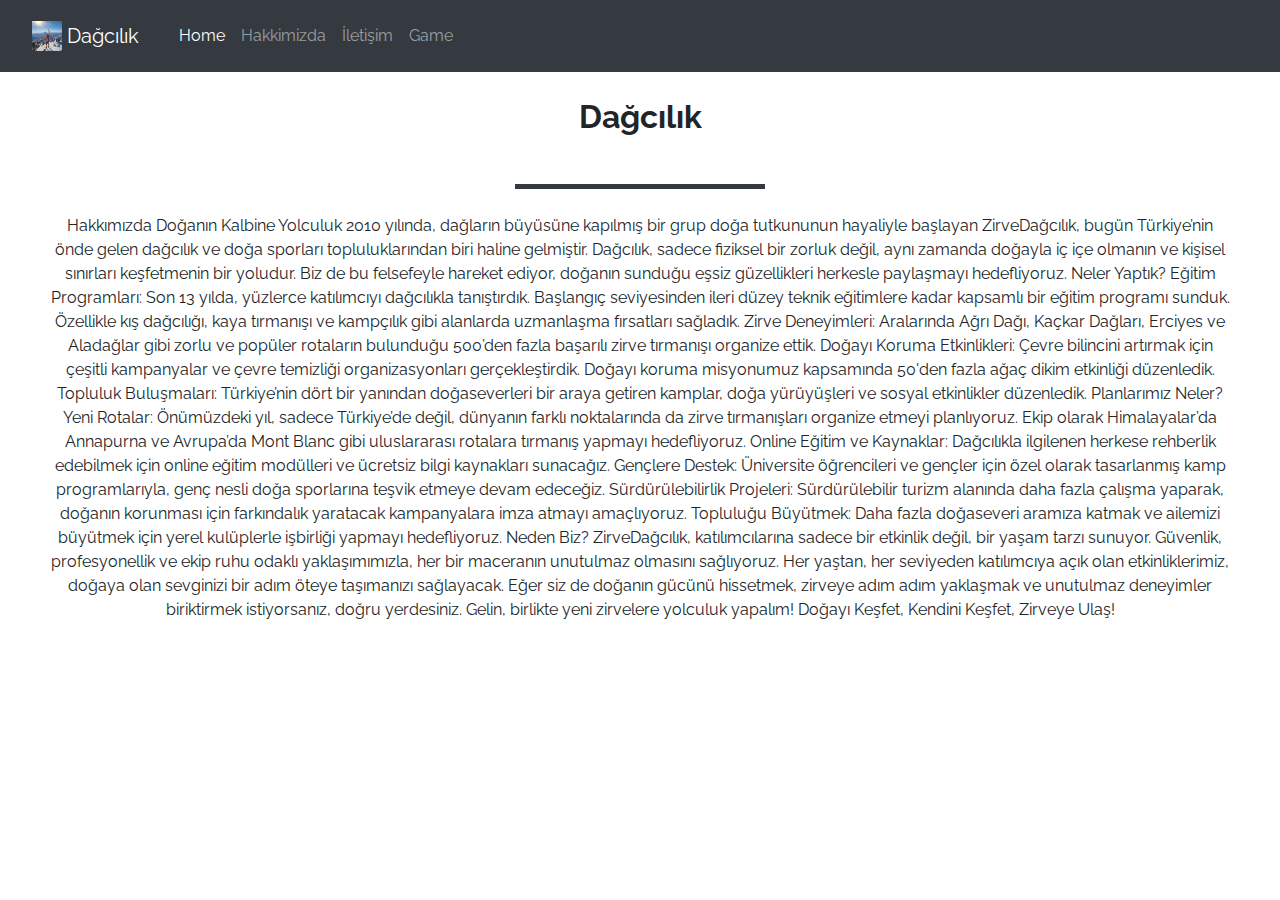
<file: index.html>
<!doctype html>
<html lang="en">
  <head>
    <!-- Required meta tags -->
    <meta charset="utf-8">
    <meta name="viewport" content="width=device-width, initial-scale=1, shrink-to-fit=no">

    <!-- Bootstrap CSS -->
    <link rel="stylesheet" href="https://cdn.jsdelivr.net/npm/bootstrap@4.0.0/dist/css/bootstrap.min.css" integrity="sha384-Gn5384xqQ1aoWXA+058RXPxPg6fy4IWvTNh0E263XmFcJlSAwiGgFAW/dAiS6JXm" crossorigin="anonymous">
<link rel="preconnect" href="https://fonts.googleapis.com">
<link rel="preconnect" href="https://fonts.gstatic.com" crossorigin>
<link href="https://fonts.googleapis.com/css2?family=Raleway:wght@100..900&display=swap" rel="stylesheet">
    <title>Dağcılık</title>
      
    <link rel="stylesheet" href="sytle.css">
      
      <link href=https://cdnjs.cloudflare.com/ajax/libs/font-awesome/6.7.2/css/all.min.css>
  </head>
  <body>

      
      
    
 <nav class="navbar navbar-expand-lg navbar-dark bg-dark fixed-top">
 <!-- Image and text -->
<nav class="navbar navbar-dark bg-dark fixed top">
  <a class="navbar-brand" href="#">
    <img src="4.jpg" width="30" height="30" class="d-inline-block align-top" alt="">
Dağcılık
  </a>
</nav>
  <button class="navbar-toggler" type="button" data-toggle="collapse" data-target="#navbarSupportedContent" aria-controls="navbarSupportedContent" aria-expanded="false" aria-label="Toggle navigation">
    <span class="navbar-toggler-icon"></span>
  </button>

  <div class="collapse navbar-collapse  " id="navbarSupportedContent">
    <ul class="navbar-nav ">
      <li class="nav-item active">
        <a class="nav-link" href="index2.html">Home <span class="sr-only">(current)</span></a>
      </li>
      <li class="nav-item">
        <a class="nav-link" href="index.html">Hakkimizda</a>
      </li>
      
     
    
      <li class="nav-item">
        <a class="nav-link" href="index3.html">İletişim</a>
      </li>
    
      <li class="nav-item">
        <a class="nav-link" href="index4.html">Game</a>
      </ul>
  </div>
</nav>
 
      
      <!--Hakkımızda Başlangıç -->
      
      <section class="p-5 text-center">
      <div class="container" ></div>
        <h2 class="mb-5 font-weight-bold">Dağcılık</h2>
          
          
          <hr class="ayrac"><i class="fa-brands fa-rocketchat"></i>

          
<p> Hakkımızda
Doğanın Kalbine Yolculuk

2010 yılında, dağların büyüsüne kapılmış bir grup doğa tutkununun hayaliyle başlayan ZirveDağcılık, bugün Türkiye’nin önde gelen dağcılık ve doğa sporları topluluklarından biri haline gelmiştir. Dağcılık, sadece fiziksel bir zorluk değil, aynı zamanda doğayla iç içe olmanın ve kişisel sınırları keşfetmenin bir yoludur. Biz de bu felsefeyle hareket ediyor, doğanın sunduğu eşsiz güzellikleri herkesle paylaşmayı hedefliyoruz.

Neler Yaptık?
Eğitim Programları: Son 13 yılda, yüzlerce katılımcıyı dağcılıkla tanıştırdık. Başlangıç seviyesinden ileri düzey teknik eğitimlere kadar kapsamlı bir eğitim programı sunduk. Özellikle kış dağcılığı, kaya tırmanışı ve kampçılık gibi alanlarda uzmanlaşma fırsatları sağladık.
Zirve Deneyimleri: Aralarında Ağrı Dağı, Kaçkar Dağları, Erciyes ve Aladağlar gibi zorlu ve popüler rotaların bulunduğu 500’den fazla başarılı zirve tırmanışı organize ettik.
Doğayı Koruma Etkinlikleri: Çevre bilincini artırmak için çeşitli kampanyalar ve çevre temizliği organizasyonları gerçekleştirdik. Doğayı koruma misyonumuz kapsamında 50'den fazla ağaç dikim etkinliği düzenledik.
Topluluk Buluşmaları: Türkiye’nin dört bir yanından doğaseverleri bir araya getiren kamplar, doğa yürüyüşleri ve sosyal etkinlikler düzenledik.
Planlarımız Neler?
Yeni Rotalar: Önümüzdeki yıl, sadece Türkiye’de değil, dünyanın farklı noktalarında da zirve tırmanışları organize etmeyi planlıyoruz. Ekip olarak Himalayalar’da Annapurna ve Avrupa’da Mont Blanc gibi uluslararası rotalara tırmanış yapmayı hedefliyoruz.
Online Eğitim ve Kaynaklar: Dağcılıkla ilgilenen herkese rehberlik edebilmek için online eğitim modülleri ve ücretsiz bilgi kaynakları sunacağız.
Gençlere Destek: Üniversite öğrencileri ve gençler için özel olarak tasarlanmış kamp programlarıyla, genç nesli doğa sporlarına teşvik etmeye devam edeceğiz.
Sürdürülebilirlik Projeleri: Sürdürülebilir turizm alanında daha fazla çalışma yaparak, doğanın korunması için farkındalık yaratacak kampanyalara imza atmayı amaçlıyoruz.
Topluluğu Büyütmek: Daha fazla doğaseveri aramıza katmak ve ailemizi büyütmek için yerel kulüplerle işbirliği yapmayı hedefliyoruz.
Neden Biz?
ZirveDağcılık, katılımcılarına sadece bir etkinlik değil, bir yaşam tarzı sunuyor. Güvenlik, profesyonellik ve ekip ruhu odaklı yaklaşımımızla, her bir maceranın unutulmaz olmasını sağlıyoruz. Her yaştan, her seviyeden katılımcıya açık olan etkinliklerimiz, doğaya olan sevginizi bir adım öteye taşımanızı sağlayacak.

Eğer siz de doğanın gücünü hissetmek, zirveye adım adım yaklaşmak ve unutulmaz deneyimler biriktirmek istiyorsanız, doğru yerdesiniz. Gelin, birlikte yeni zirvelere yolculuk yapalım!

Doğayı Keşfet, Kendini Keşfet, Zirveye Ulaş!</p>


      



          
          
      
      </section>
      
    <!-- Optional JavaScript -->
    <!-- jQuery first, then Popper.js, then Bootstrap JS -->
    <script src="https://code.jquery.com/jquery-3.2.1.slim.min.js" integrity="sha384-KJ3o2DKtIkvYIK3UENzmM7KCkRr/rE9/Qpg6aAZGJwFDMVNA/GpGFF93hXpG5KkN" crossorigin="anonymous"></script>
    <script src="https://cdn.jsdelivr.net/npm/popper.js@1.12.9/dist/umd/popper.min.js" integrity="sha384-ApNbgh9B+Y1QKtv3Rn7W3mgPxhU9K/ScQsAP7hUibX39j7fakFPskvXusvfa0b4Q" crossorigin="anonymous"></script>
    <script src="https://cdn.jsdelivr.net/npm/bootstrap@4.0.0/dist/js/bootstrap.min.js" integrity="sha384-JZR6Spejh4U02d8jOt6vLEHfe/JQGiRRSQQxSfFWpi1MquVdAyjUar5+76PVCmYl" crossorigin="anonymous"></script>
  </body>
</html>
</file>
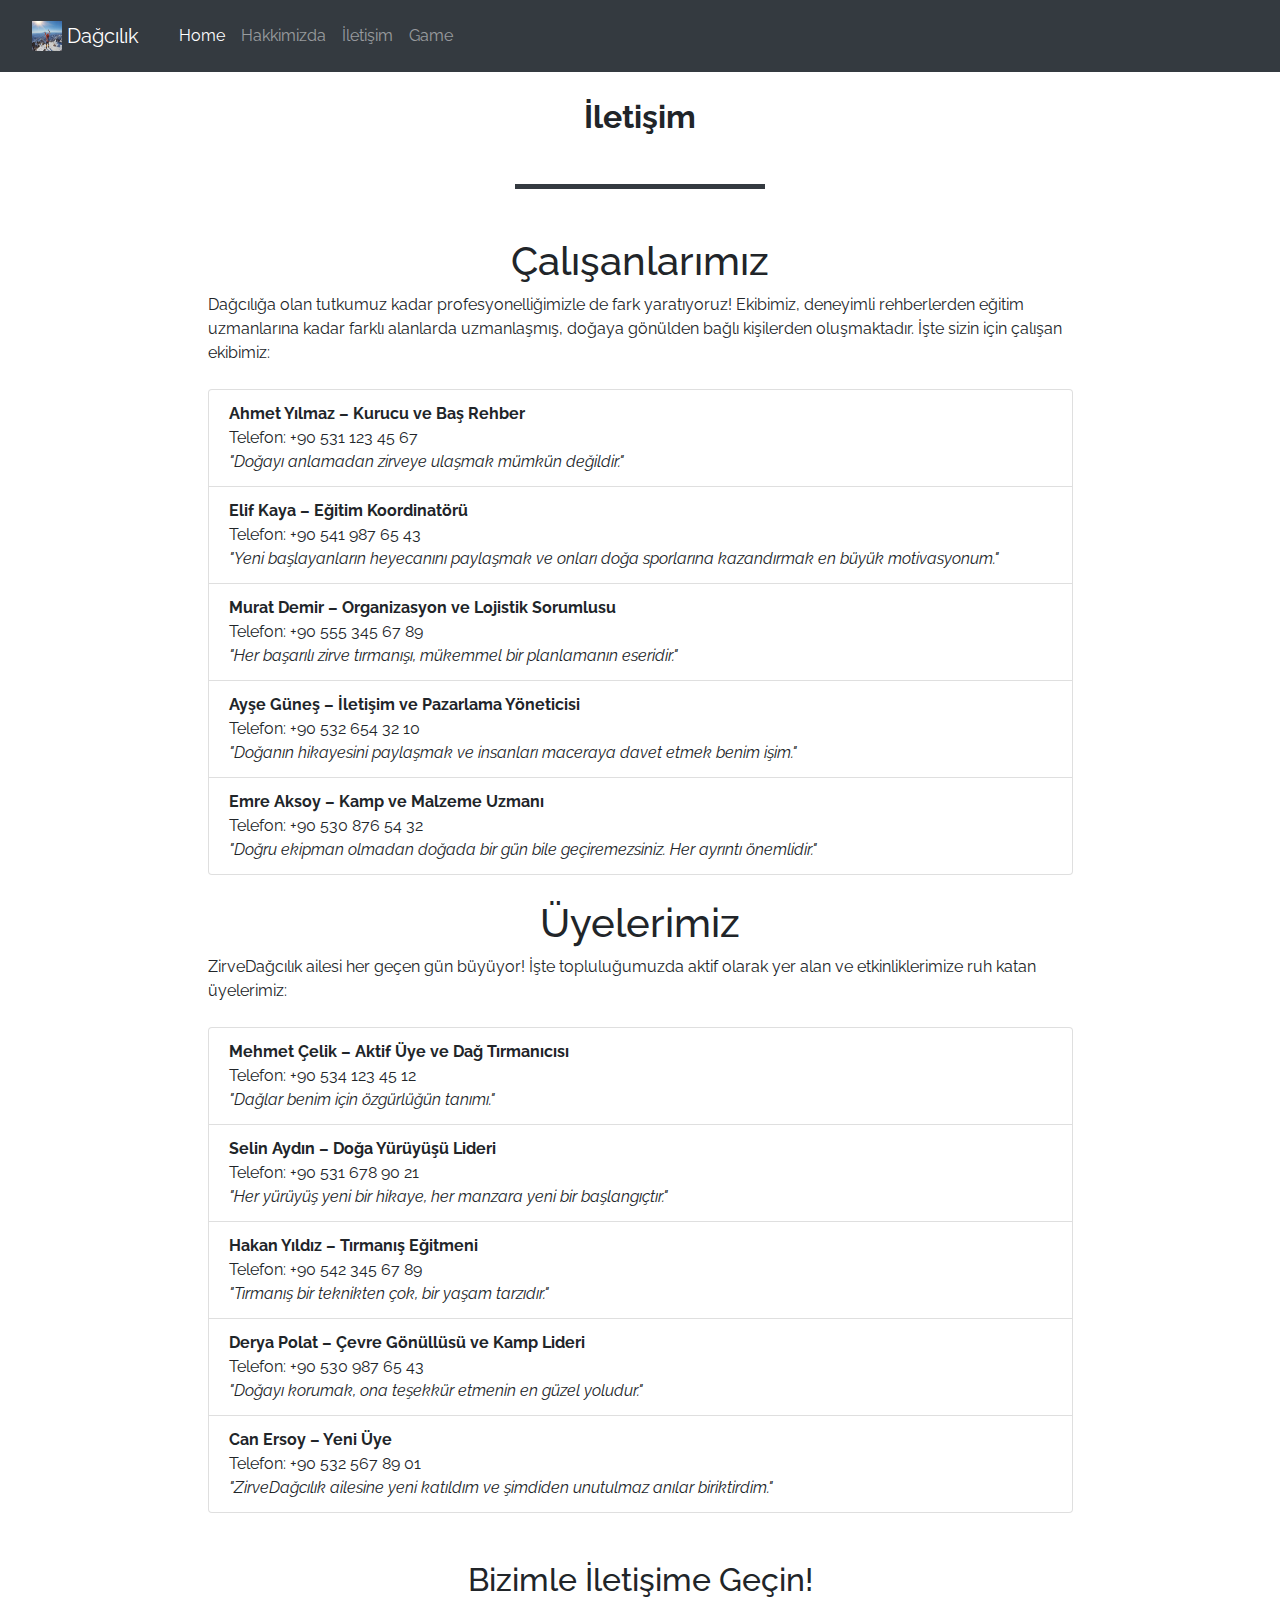
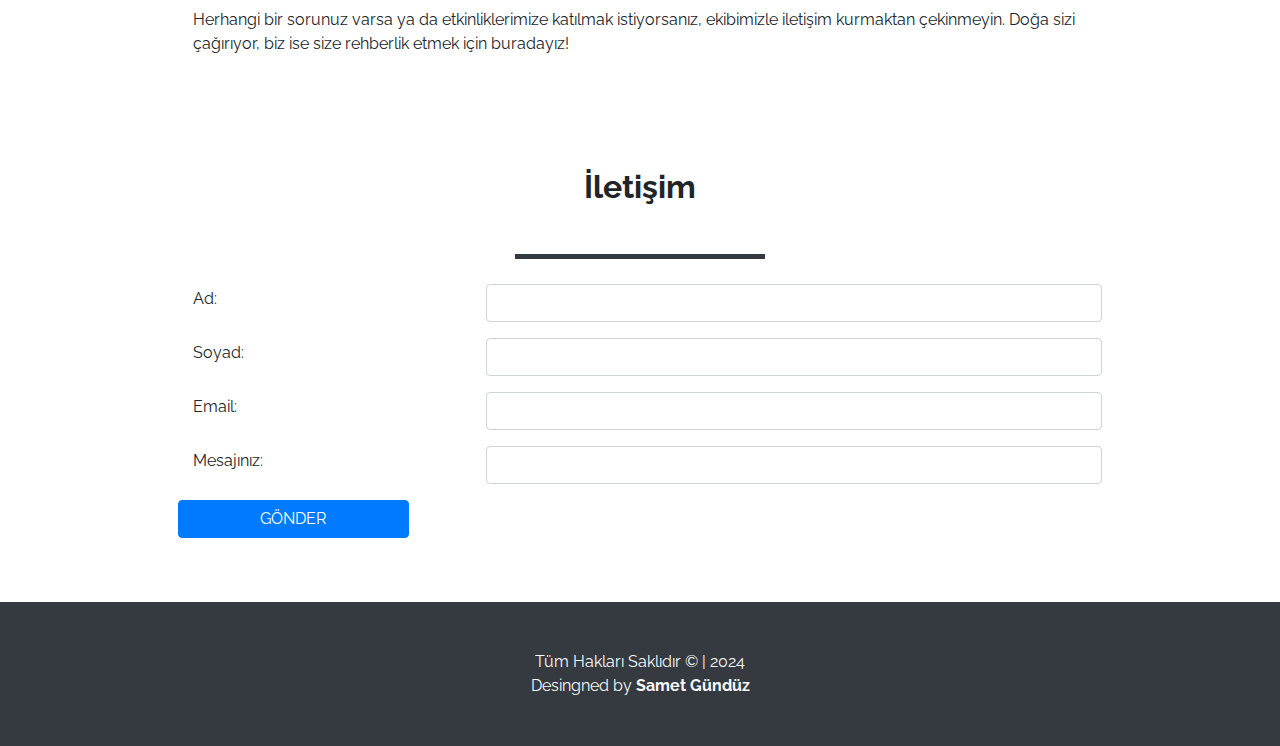
<file: index3.html>
<!doctype html>
<html lang="en">
  <head>
    <!-- Required meta tags -->
    <meta charset="utf-8">
    <meta name="viewport" content="width=device-width, initial-scale=1, shrink-to-fit=no">

    <!-- Bootstrap CSS -->
    <link rel="stylesheet" href="https://cdn.jsdelivr.net/npm/bootstrap@4.0.0/dist/css/bootstrap.min.css" integrity="sha384-Gn5384xqQ1aoWXA+058RXPxPg6fy4IWvTNh0E263XmFcJlSAwiGgFAW/dAiS6JXm" crossorigin="anonymous">
<link rel="preconnect" href="https://fonts.googleapis.com">
<link rel="preconnect" href="https://fonts.gstatic.com" crossorigin>
<link href="https://fonts.googleapis.com/css2?family=Raleway:wght@100..900&display=swap" rel="stylesheet">
    <title>Dağcılık</title>
      
    <link rel="stylesheet" href="sytle.css">
      
      <link href=https://cdnjs.cloudflare.com/ajax/libs/font-awesome/6.7.2/css/all.min.css>
      
      <link rel="stylesheet" href="index2.html">
      
  </head>
  <body>

      
      
    
 <nav class="navbar navbar-expand-lg navbar-dark bg-dark fixed-top">
 <!-- Image and text -->
<nav class="navbar navbar-dark bg-dark fixed top">
  <a class="navbar-brand" href="#">
    <img src="4.jpg" width="30" height="30" class="d-inline-block align-top" alt="">
Dağcılık  </a>
</nav>
  <button class="navbar-toggler" type="button" data-toggle="collapse" data-target="#navbarSupportedContent" aria-controls="navbarSupportedContent" aria-expanded="false" aria-label="Toggle navigation">
    <span class="navbar-toggler-icon"></span>
  </button>

  <div class="collapse navbar-collapse  " id="navbarSupportedContent">
    <ul class="navbar-nav ">
      <li class="nav-item active">
        <a class="nav-link" href="index2.html">Home <span class="sr-only">(current)</span></a>
      </li>
      <li class="nav-item">
        <a class="nav-link" href="index.html">Hakkimizda</a>
      </li>
      
     
    
       <li class="nav-item">
        <a class="nav-link" href="index3.html">İletişim</a>
      </li>
    
      <li class="nav-item">
        <a class="nav-link" href="index4.html">Game</a>
      </ul>
  </div>
</nav>
      
      <!--iletişim -->
      <section class="p-5 text-center iletişim">
      
          <div class="container">
          
          

    <h2 class="mb-5 font-weight-bold">İletişim </h2>          
    <hr class="ayrac">
    <form action="" class="col-md-10 text-left m-auto" >
                 <div class="container my-5">
        <h1 class="text-center">Çalışanlarımız</h1>
        <p>Dağcılığa olan tutkumuz kadar profesyonelliğimizle de fark yaratıyoruz! Ekibimiz, deneyimli rehberlerden eğitim uzmanlarına kadar farklı alanlarda uzmanlaşmış, doğaya gönülden bağlı kişilerden oluşmaktadır. İşte sizin için çalışan ekibimiz:</p>

        <ul class="list-group my-4">
            <li class="list-group-item">
                <strong>Ahmet Yılmaz – Kurucu ve Baş Rehber</strong><br>
                Telefon: +90 531 123 45 67<br>
                <em>"Doğayı anlamadan zirveye ulaşmak mümkün değildir."</em>
            </li>
            <li class="list-group-item">
                <strong>Elif Kaya – Eğitim Koordinatörü</strong><br>
                Telefon: +90 541 987 65 43<br>
                <em>"Yeni başlayanların heyecanını paylaşmak ve onları doğa sporlarına kazandırmak en büyük motivasyonum."</em>
            </li>
            <li class="list-group-item">
                <strong>Murat Demir – Organizasyon ve Lojistik Sorumlusu</strong><br>
                Telefon: +90 555 345 67 89<br>
                <em>"Her başarılı zirve tırmanışı, mükemmel bir planlamanın eseridir."</em>
            </li>
            <li class="list-group-item">
                <strong>Ayşe Güneş – İletişim ve Pazarlama Yöneticisi</strong><br>
                Telefon: +90 532 654 32 10<br>
                <em>"Doğanın hikayesini paylaşmak ve insanları maceraya davet etmek benim işim."</em>
            </li>
            <li class="list-group-item">
                <strong>Emre Aksoy – Kamp ve Malzeme Uzmanı</strong><br>
                Telefon: +90 530 876 54 32<br>
                <em>"Doğru ekipman olmadan doğada bir gün bile geçiremezsiniz. Her ayrıntı önemlidir."</em>
            </li>
        </ul>

        <h1 class="text-center">Üyelerimiz</h1>
        <p>ZirveDağcılık ailesi her geçen gün büyüyor! İşte topluluğumuzda aktif olarak yer alan ve etkinliklerimize ruh katan üyelerimiz:</p>

        <ul class="list-group my-4">
            <li class="list-group-item">
                <strong>Mehmet Çelik – Aktif Üye ve Dağ Tırmanıcısı</strong><br>
                Telefon: +90 534 123 45 12<br>
                <em>"Dağlar benim için özgürlüğün tanımı."</em>
            </li>
            <li class="list-group-item">
                <strong>Selin Aydın – Doğa Yürüyüşü Lideri</strong><br>
                Telefon: +90 531 678 90 21<br>
                <em>"Her yürüyüş yeni bir hikaye, her manzara yeni bir başlangıçtır."</em>
            </li>
            <li class="list-group-item">
                <strong>Hakan Yıldız – Tırmanış Eğitmeni</strong><br>
                Telefon: +90 542 345 67 89<br>
                <em>"Tırmanış bir teknikten çok, bir yaşam tarzıdır."</em>
            </li>
            <li class="list-group-item">
                <strong>Derya Polat – Çevre Gönüllüsü ve Kamp Lideri</strong><br>
                Telefon: +90 530 987 65 43<br>
                <em>"Doğayı korumak, ona teşekkür etmenin en güzel yoludur."</em>
            </li>
            <li class="list-group-item">
                <strong>Can Ersoy – Yeni Üye</strong><br>
                Telefon: +90 532 567 89 01<br>
                <em>"ZirveDağcılık ailesine yeni katıldım ve şimdiden unutulmaz anılar biriktirdim."</em>
            </li>
        </ul>
</div>
        
        <div>
        <h2 class="text-center">Bizimle İletişime Geçin!</h2>
        <p>Herhangi bir sorunuz varsa ya da etkinliklerimize katılmak istiyorsanız, ekibimizle iletişim kurmaktan çekinmeyin. Doğa sizi çağırıyor, biz ise size rehberlik etmek için buradayız!</p>
    </div>

    <script src="https://cdn.jsdelivr.net/npm/bootstrap@5.3.0/dist/js/bootstrap.bundle.min.js"></script>
    </form> 
              
    </div>  
 </section>
      <section class="p-5 text-center iletişim">
      
          <div class="container">
          
          

    <h2 class="mb-5 font-weight-bold">İletişim </h2>          
    <hr class="ayrac">
    <form action="" class="col-md-10 text-left m-auto" >
              
<div class="form-group row">
    <label for="" class="col-md-4 align-self-center">Ad:</label>
    <input type="text" class="form-control col-md-8">
 </div> 
<div class="form-group row">
    <label for="" class="col-md-4 align-self-center">Soyad:</label>
    <input type="text" class="form-control col-md-8">
 </div>
 <div class="form-group row">
    <label for="" class="col-md-4 align-self-center">Email:</label>
    <input type="text" class="form-control col-md-8">
 </div> 
<div class="form-group row">
    <label for="" class="col-md-4 align-self-center">Mesajınız:</label>
    <input type="text" class="form-control col-md-8">
 </div>    
            
    <div class="form-group row">
    <button type="Submit" class="col-md-3 btn btn-primary ">GÖNDER</button> 
     </div>   
    </form> 
              
    </div>  
 </section>
      
      
      
      
      
      
      
      
      
              
    <!-- FOOTER başlangıç -->
        <div class="bg-dark text-light text-center">
        <p class="align-middle p-5 mb-0">
        <span> Tüm Hakları Saklıdır &copy; | 2024</span> <br>
        <span> Desingned by <b>Samet Gündüz</b></span>    
            
            
        </p>
        </div>
        
              
    
   
      
      
      
      
      
      
      
      
      
      
      
    
      
      
      
      
      
      
    <!-- Optional JavaScript -->
    <!-- jQuery first, then Popper.js, then Bootstrap JS -->
    <script src="https://code.jquery.com/jquery-3.2.1.slim.min.js" integrity="sha384-KJ3o2DKtIkvYIK3UENzmM7KCkRr/rE9/Qpg6aAZGJwFDMVNA/GpGFF93hXpG5KkN" crossorigin="anonymous"></script>
    <script src="https://cdn.jsdelivr.net/npm/popper.js@1.12.9/dist/umd/popper.min.js" integrity="sha384-ApNbgh9B+Y1QKtv3Rn7W3mgPxhU9K/ScQsAP7hUibX39j7fakFPskvXusvfa0b4Q" crossorigin="anonymous"></script>
    <script src="https://cdn.jsdelivr.net/npm/bootstrap@4.0.0/dist/js/bootstrap.min.js" integrity="sha384-JZR6Spejh4U02d8jOt6vLEHfe/JQGiRRSQQxSfFWpi1MquVdAyjUar5+76PVCmYl" crossorigin="anonymous"></script>
  </body>
</html>
</file>
<file: sytle.css>
.resimSlider{
    
    width: 600px; /* Sadece genişliği belirtin */
    
}

body{
    
    padding-top:50px; 
    
  font-family: "Raleway", sans-serif;

}


.hakkimizda{
    
    background-color:#f2f2f2;
}

.ayrac{
    border:none;
    border-top:5px solid #343a40; 
    max-width:250px;
    margin:25px auto;
}
</file>
